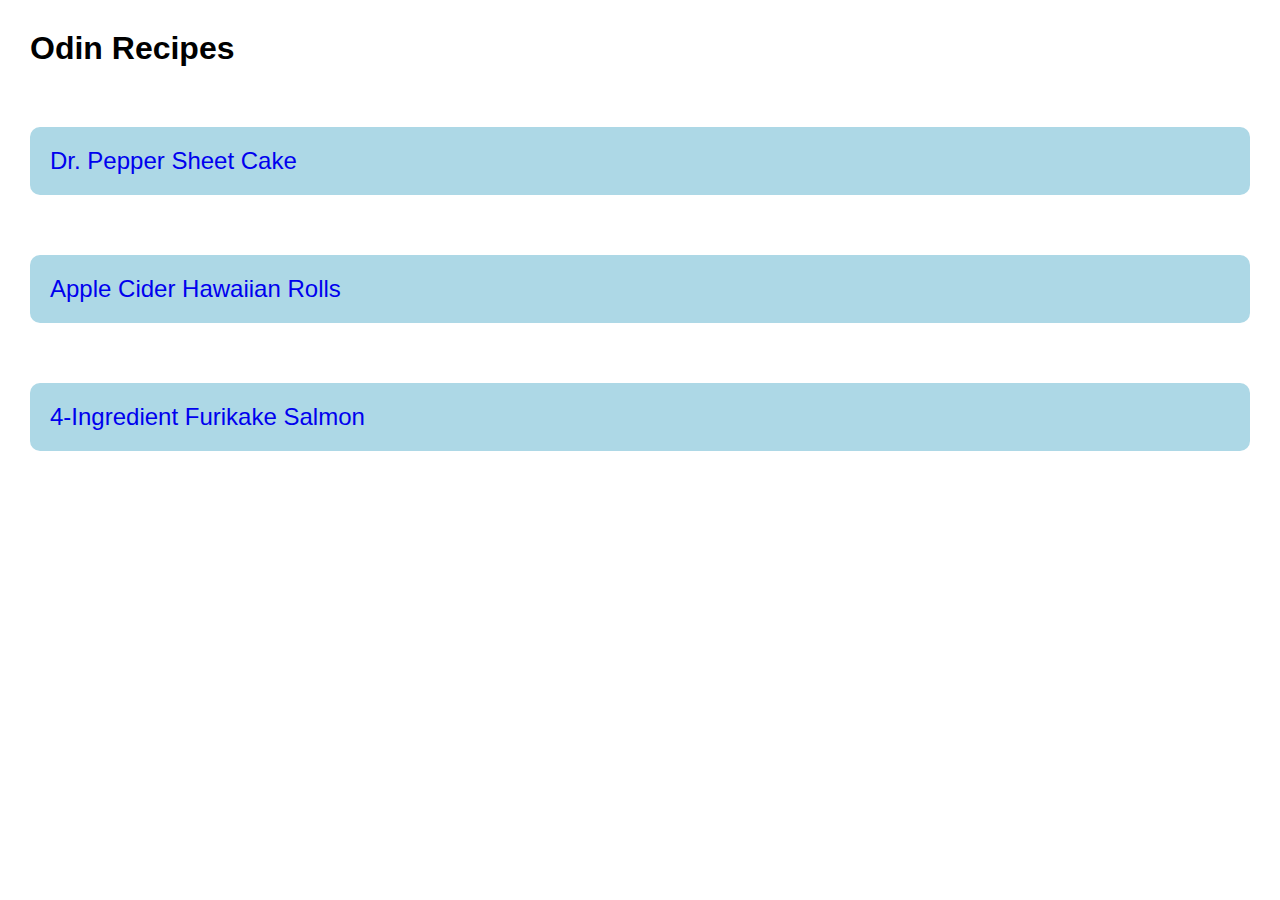
<file: index.html>
<!doctype html>
<html lang="en">
  <head>
    <meta charset="UTF-8" />
    <meta name="viewport" content="width=device-width, initial-scale=1.0" />
    <link rel="stylesheet" href="styles.css" />
    <title>Odin Recipes</title>
  </head>
  <body>
    <h1>Odin Recipes</h1>
    <ul class="nav-links">
      <li>
        <a class="recipe" href="./recipes/dr-pepper-cake.html"
          >Dr. Pepper Sheet Cake</a
        >
      </li>
      <li>
        <a class="recipe" href="./recipes/apple-hawaiian-roll.html"
          >Apple Cider Hawaiian Rolls</a
        >
      </li>
      <li>
        <a class="recipe" href="./recipes/furikake-salmon.html"
          >4-Ingredient Furikake Salmon</a
        >
      </li>
    </ul>
  </body>
</html>
</file>
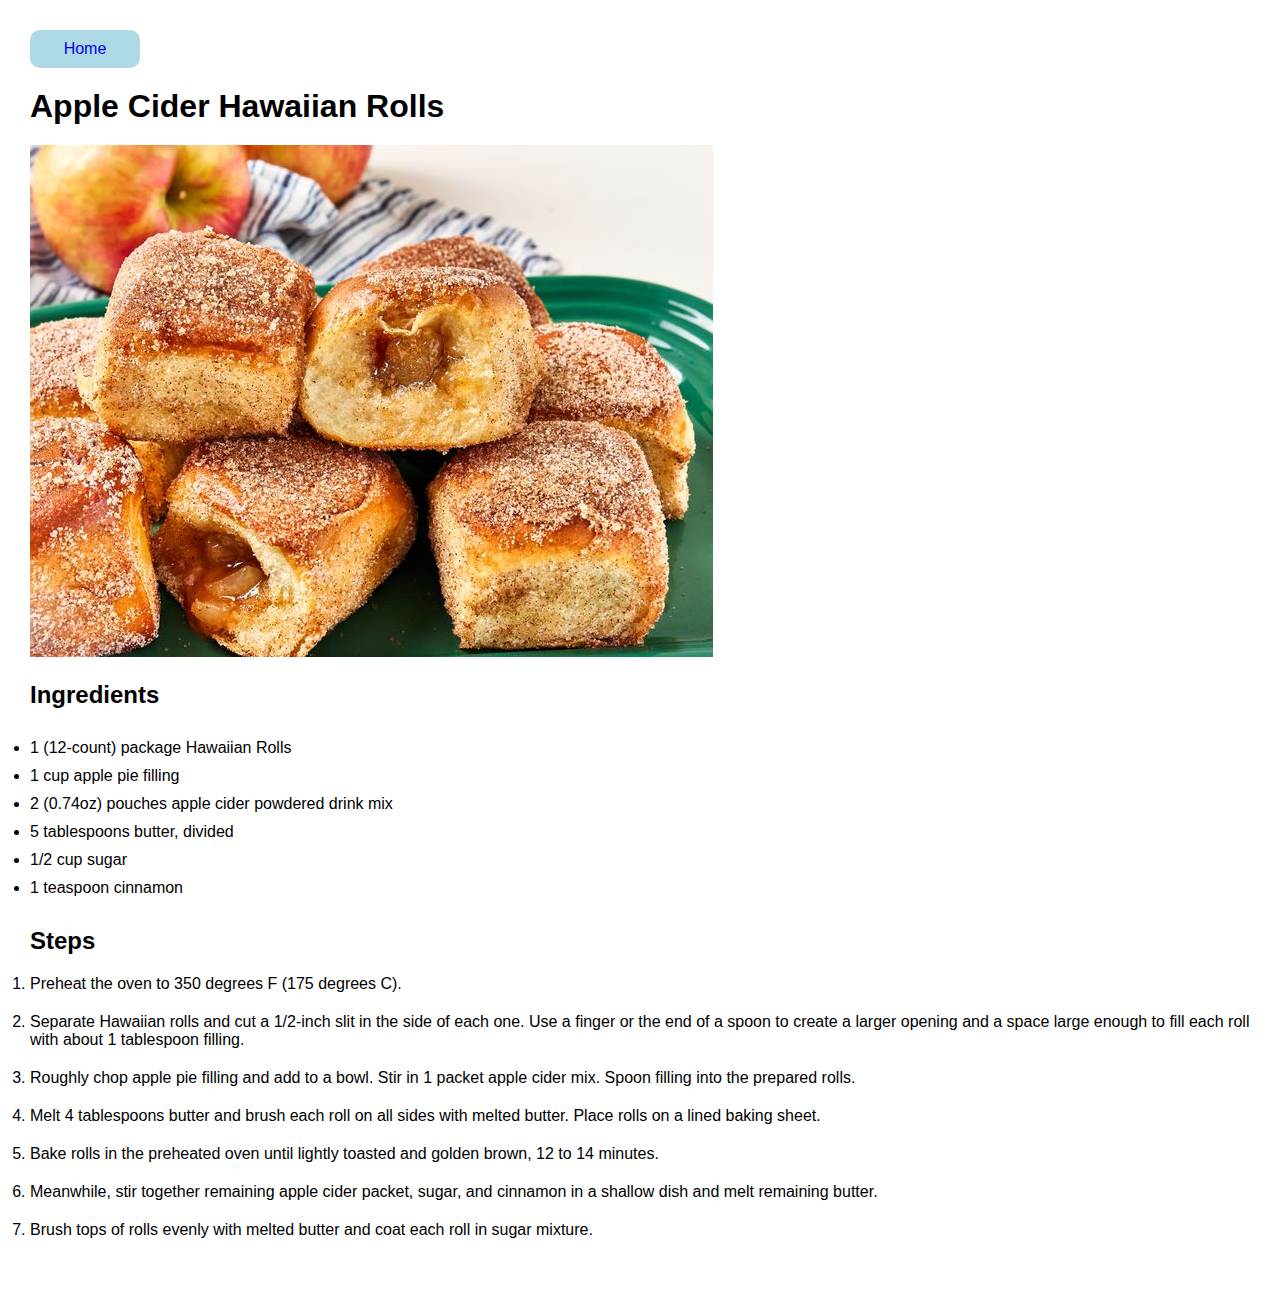
<file: recipes/apple-hawaiian-roll.html>
<!doctype html>
<html lang="en">
  <head>
    <meta charset="UTF-8" />
    <meta name="viewport" content="width=device-width, initial-scale=1.0" />
    <title>Apple Cider Hawaiian Rolls</title>
    <link rel="stylesheet" href="../styles.css" />
  </head>
  <body>
    <a class="home-link" href="../index.html">Home</a>
    <h1 class="recipe-title">Apple Cider Hawaiian Rolls</h1>
    <img src="../img/hawaiian-roll.jpg" alt="Apple Cider Hawaiian Rolls" />
    <h2 class="ingredients-header">Ingredients</h2>
    <ul class="ingredients">
      <li>1 (12-count) package Hawaiian Rolls</li>
      <li>1 cup apple pie filling</li>
      <li>2 (0.74oz) pouches apple cider powdered drink mix</li>
      <li>5 tablespoons butter, divided</li>
      <li>1/2 cup sugar</li>
      <li>1 teaspoon cinnamon</li>
    </ul>
    <h2 class="step-header">Steps</h2>
    <ol class="steps">
      <li>Preheat the oven to 350 degrees F (175 degrees C).</li>
      <li>
        Separate Hawaiian rolls and cut a 1/2-inch slit in the side of each one.
        Use a finger or the end of a spoon to create a larger opening and a
        space large enough to fill each roll with about 1 tablespoon filling.
      </li>
      <li>
        Roughly chop apple pie filling and add to a bowl. Stir in 1 packet apple
        cider mix. Spoon filling into the prepared rolls.
      </li>
      <li>
        Melt 4 tablespoons butter and brush each roll on all sides with melted
        butter. Place rolls on a lined baking sheet.
      </li>
      <li>
        Bake rolls in the preheated oven until lightly toasted and golden brown,
        12 to 14 minutes.
      </li>
      <li>
        Meanwhile, stir together remaining apple cider packet, sugar, and
        cinnamon in a shallow dish and melt remaining butter.
      </li>
      <li>
        Brush tops of rolls evenly with melted butter and coat each roll in
        sugar mixture.
      </li>
    </ol>
  </body>
</html>
</file>
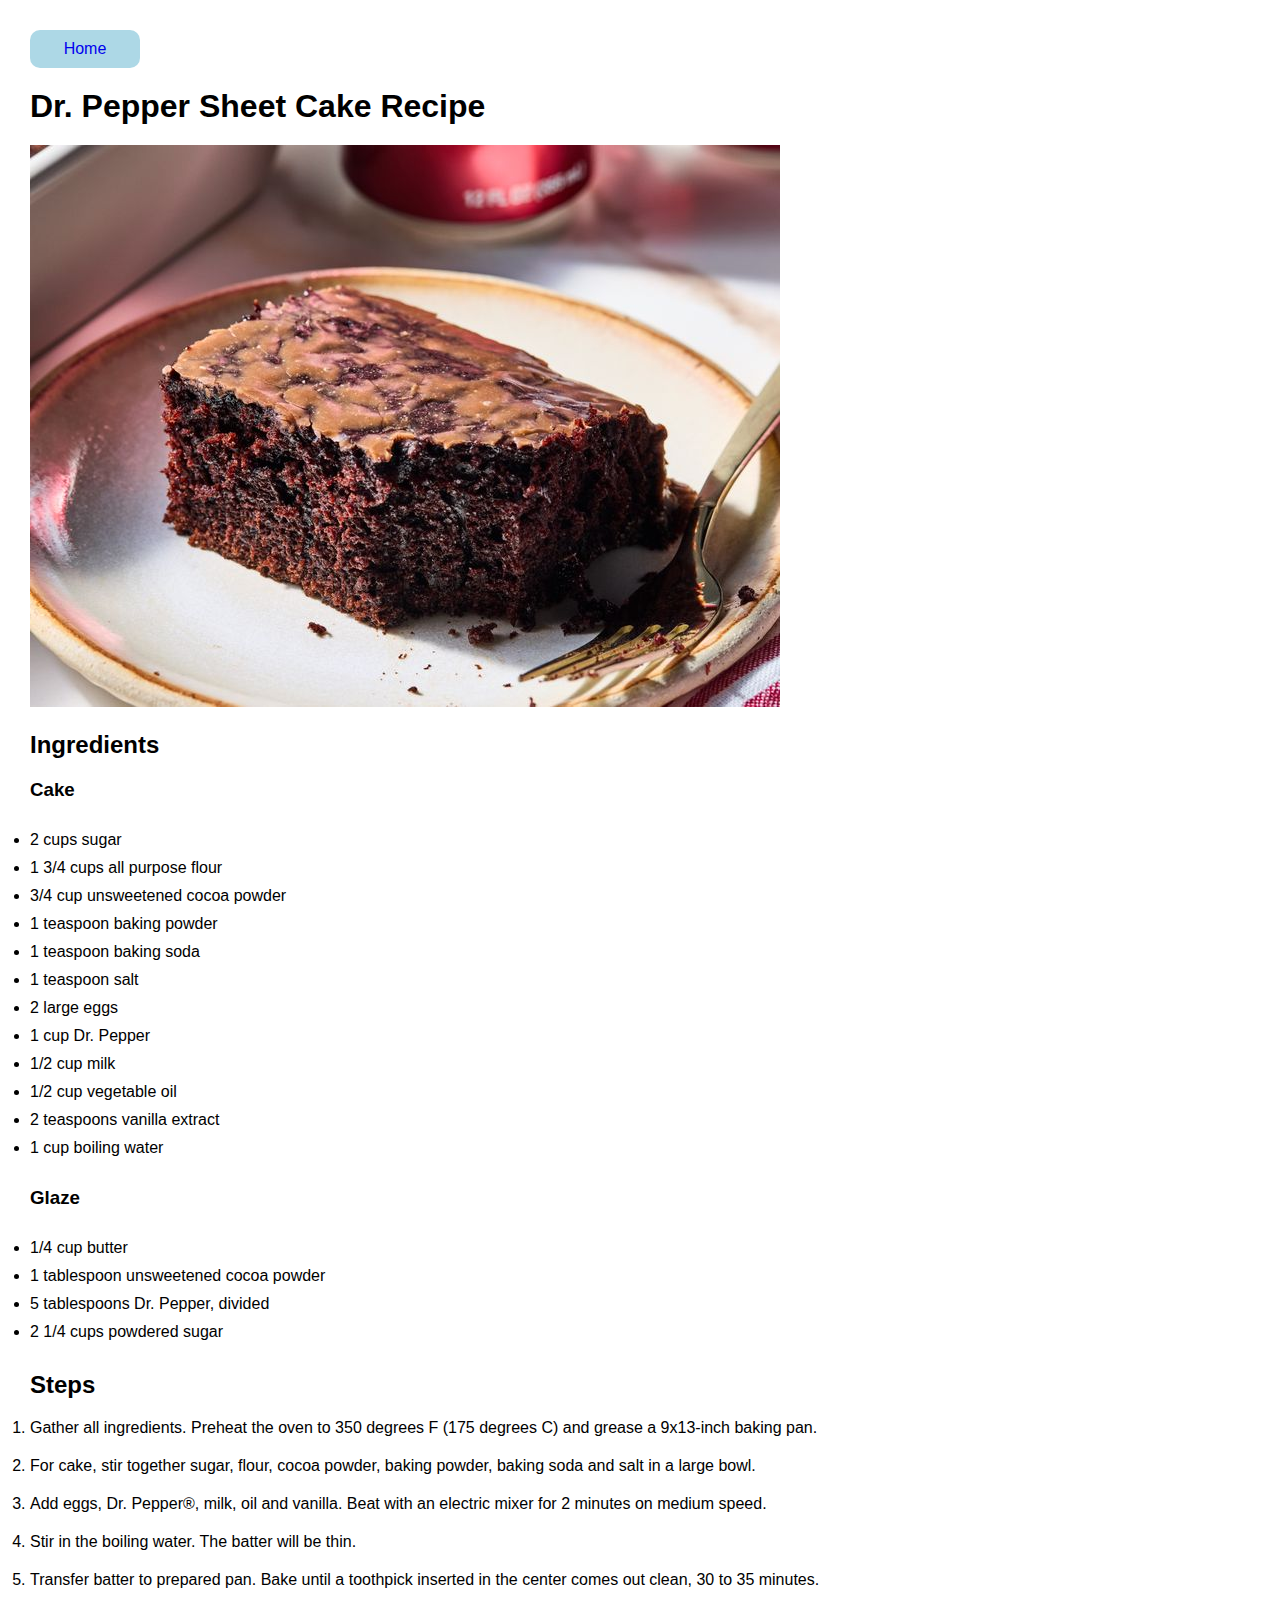
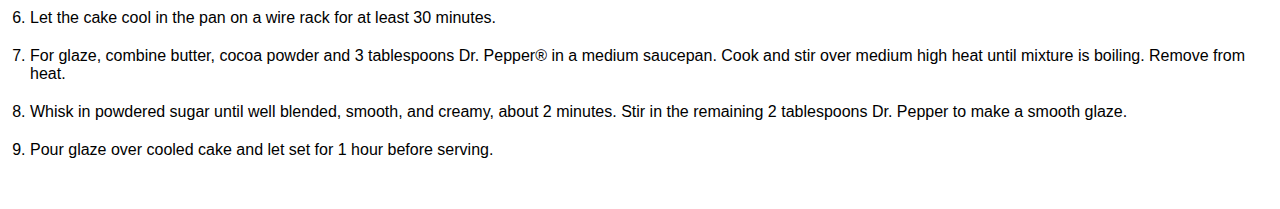
<file: recipes/dr-pepper-cake.html>
<!doctype html>
<html lang="en">
  <head>
    <meta charset="UTF-8" />
    <meta name="viewport" content="width=device-width, initial-scale=1.0" />
    <title>Dr. Pepper Sheet Cake Recipe</title>
    <link rel="stylesheet" href="../styles.css" />
  </head>
  <body>
    <a class="home-link" href="../index.html">Home</a>
    <h1 class="recipe-title">Dr. Pepper Sheet Cake Recipe</h1>
    <img src="../img/dr-pepper-cake.jpg" alt="Dr Pepper Sheet Cake" />
    <h2 class="ingredients-header">Ingredients</h2>
    <h3>Cake</h3>
    <ul class="ingredients">
      <li>2 cups sugar</li>
      <li>1 3/4 cups all purpose flour</li>
      <li>3/4 cup unsweetened cocoa powder</li>
      <li>1 teaspoon baking powder</li>
      <li>1 teaspoon baking soda</li>
      <li>1 teaspoon salt</li>
      <li>2 large eggs</li>
      <li>1 cup Dr. Pepper</li>
      <li>1/2 cup milk</li>
      <li>1/2 cup vegetable oil</li>
      <li>2 teaspoons vanilla extract</li>
      <li>1 cup boiling water</li>
    </ul>
    <h3>Glaze</h3>
    <ul class="ingredients">
      <li>1/4 cup butter</li>
      <li>1 tablespoon unsweetened cocoa powder</li>
      <li>5 tablespoons Dr. Pepper, divided</li>
      <li>2 1/4 cups powdered sugar</li>
    </ul>
    <h2 class="step-header">Steps</h2>
    <ol class="steps">
      <li>
        Gather all ingredients. Preheat the oven to 350 degrees F (175 degrees
        C) and grease a 9x13-inch baking pan.
      </li>
      <li>
        For cake, stir together sugar, flour, cocoa powder, baking powder,
        baking soda and salt in a large bowl.
      </li>
      <li>
        Add eggs, Dr. Pepper®, milk, oil and vanilla. Beat with an electric
        mixer for 2 minutes on medium speed.
      </li>
      <li>Stir in the boiling water. The batter will be thin.</li>
      <li>
        Transfer batter to prepared pan. Bake until a toothpick inserted in the
        center comes out clean, 30 to 35 minutes.
      </li>
      <li>
        Let the cake cool in the pan on a wire rack for at least 30 minutes.
      </li>
      <li>
        For glaze, combine butter, cocoa powder and 3 tablespoons Dr. Pepper®
        in a medium saucepan. Cook and stir over medium high heat until mixture
        is boiling. Remove from heat.
      </li>
      <li>
        Whisk in powdered sugar until well blended, smooth, and creamy, about 2
        minutes. Stir in the remaining 2 tablespoons Dr. Pepper to make a smooth
        glaze.
      </li>
      <li>
        Pour glaze over cooled cake and let set for 1 hour before serving.
      </li>
    </ol>
  </body>
</html>
</file>
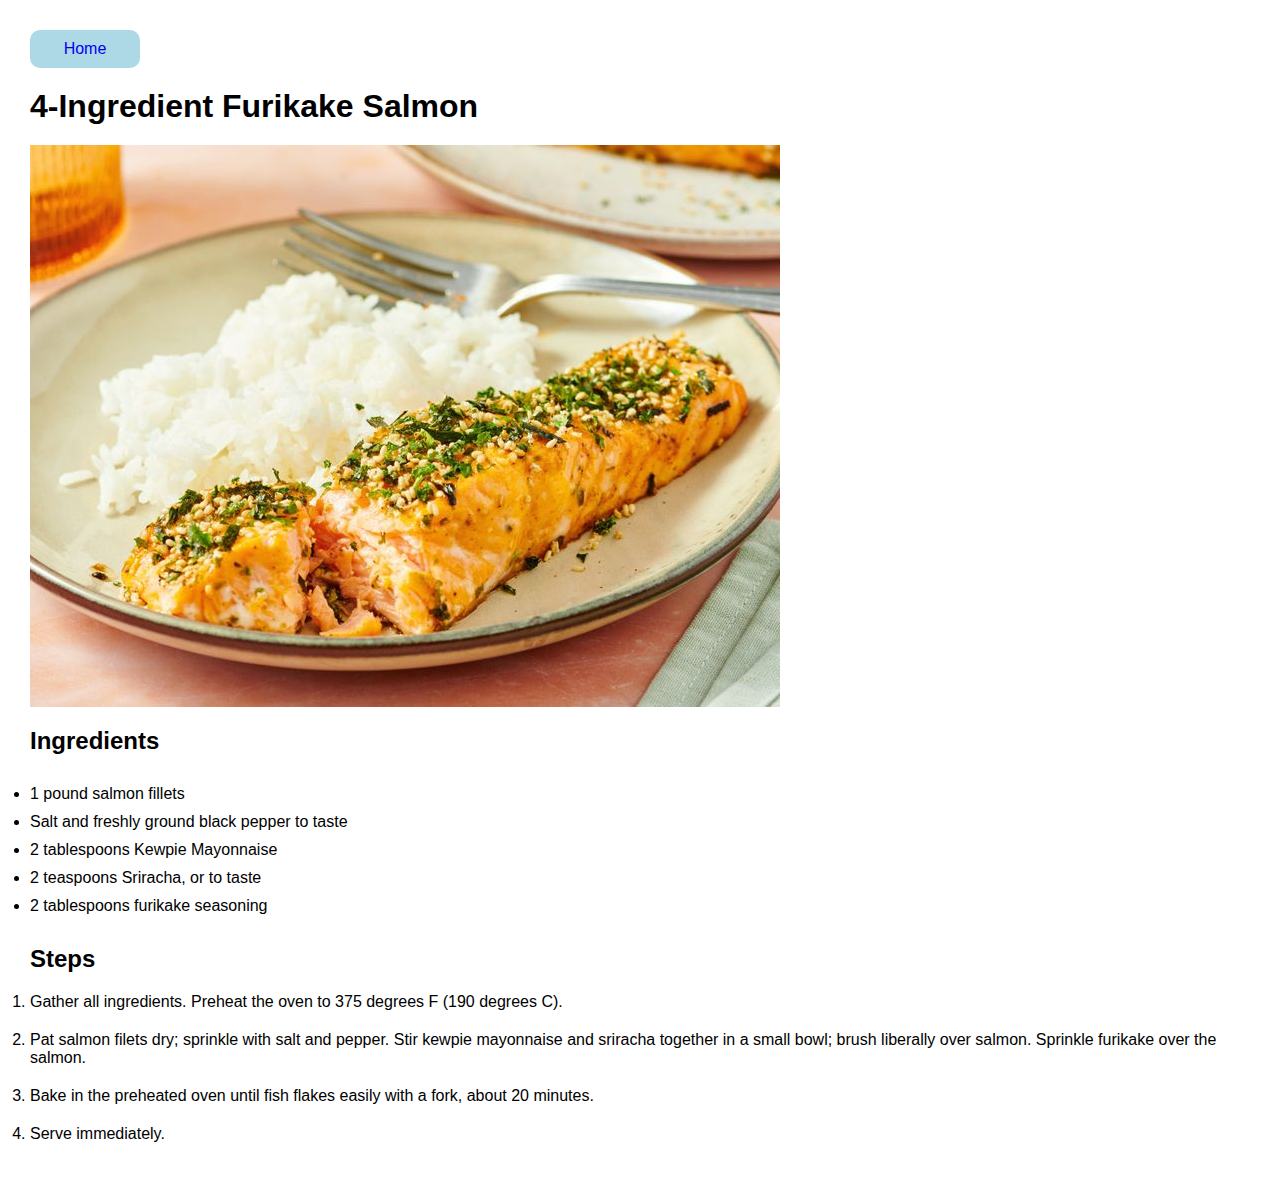
<file: recipes/furikake-salmon.html>
<html lang="en">
  <head>
    <meta charset="UTF-8" />
    <meta name="viewport" content="width=device-width, initial-scale=1.0" />
    <title>4-Ingredient Furikake Salmon</title>
    <link rel="stylesheet" href="../styles.css" />
  </head>
  <body>
    <a class="home-link" href="../index.html">Home</a>
    <h1 class="recipe-title">4-Ingredient Furikake Salmon</h1>
    <img src="../img/furikake-salmon.jpg" alt="Furikake salmon" />
    <h2 class="ingredients-header">Ingredients</h2>
    <ul class="ingredients">
      <li>1 pound salmon fillets</li>
      <li>Salt and freshly ground black pepper to taste</li>
      <li>2 tablespoons Kewpie Mayonnaise</li>
      <li>2 teaspoons Sriracha, or to taste</li>
      <li>2 tablespoons furikake seasoning</li>
    </ul>
    <h2 class="step-header">Steps</h2>
    <ol class="steps">
      <li>
        Gather all ingredients. Preheat the oven to 375 degrees F (190 degrees
        C).
      </li>
      <li>
        Pat salmon filets dry; sprinkle with salt and pepper. Stir kewpie
        mayonnaise and sriracha together in a small bowl; brush liberally over
        salmon. Sprinkle furikake over the salmon.
      </li>
      <li>
        Bake in the preheated oven until fish flakes easily with a fork, about
        20 minutes.
      </li>
      <li>Serve immediately.</li>
    </ol>
  </body>
</html>
</file>
<file: styles.css>
* {
  padding: 0;
  margin: 0;
  box-sizing: border-box;
  font-family: Inter, Helvetica, sans-serif;
}

.nav-links {
  height: 60vh;
  list-style-type: none;
}

.recipe {
  display: block;
  font-size: 24px;
  margin: 60px 0px;
  padding: 20px;
  background-color: lightblue;
  border-radius: 10px;
}

.recipe:hover,
.home-link:hover {
  background-color: #3496ed;
}

h1 {
  font-size: 32px;
}

body {
  padding: 30px;
}

a,
a:hover {
  text-decoration: none;
}

.recipe:visited {
  color: black;
}

.ingredients-header,
.steps-header {
  margin: 20px 0px;
}

.ingredients li {
  margin: 10px 0px;
}

.steps li {
  margin: 20px 0px;
}

.home-link {
  display: block;
  text-align: center;
  width: 110px;
  margin-bottom: 20px;
  padding: 10px;
  background-color: lightblue;
  border-radius: 10px;
}

.home-link:visited {
  color: black;
}

.recipe-title {
  margin-bottom: 20px;
}

.ingredients {
  margin: 30px 0px;
}
</file>
